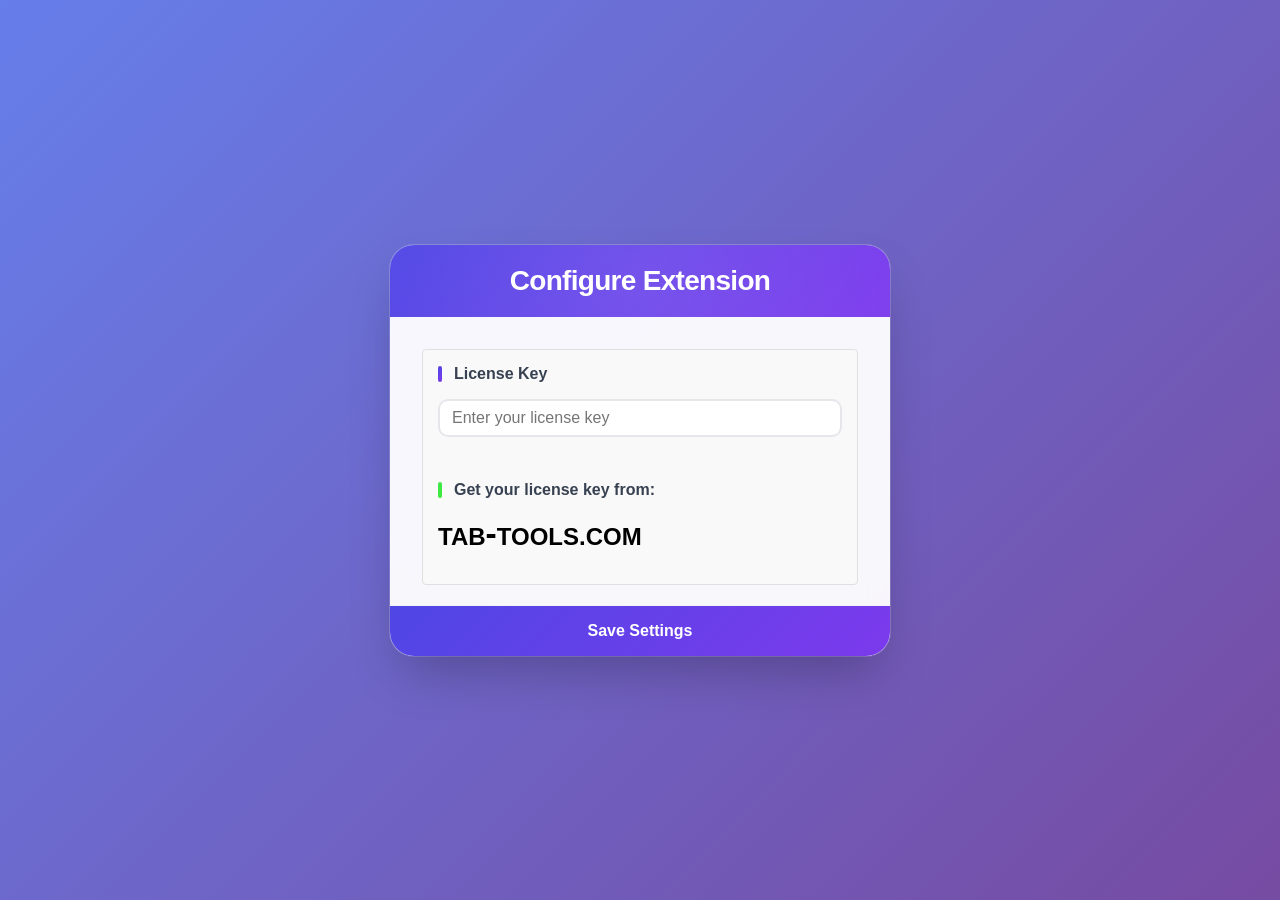
<file: source/config.html>
<!DOCTYPE html>
<html lang="en">
<head>
    <meta charset="UTF-8">
    <meta name="viewport" content="width=device-width, initial-scale=1.0">
    <title>Configure Extension</title>
    <link rel="stylesheet" href="./style.css">

</head>
<body>
    <div id="dropdown-container">
        <div class="header">
            <h3>Configure Extension</h3>
        </div>
        
        <div class="content">
            <div class="license-section" id="licenseSection">
                <!-- Collapsed view (shown when license is valid) -->
                <div id="licenseCollapsed" style="display: none;">
                    <div class="license-validated">
                        <span class="checkmark">✓</span> License Validated
                        <button class="expand-button" onclick="toggleLicenseDetails()">Show Details</button>
                    </div>
                </div>

                <!-- Expanded view (shown when entering license or when clicking Show Details) -->
                <div id="licenseDetails">
                    <div class="section-title">License Key</div>
                    <div class="input-group">
                        <input type="text" id="license-key" placeholder="Enter your license key">
                        <div id="license-status" class="license-status"></div>
                        <br></br>
                        <div class="section-get-key-title">Get your license key from:</div>
                        <h2>
                            TAB<span style="font-weight: bold; font-size: 1.4em;">-</span>TOOLS.COM
                        </h2>
                          
                    </div>
                </div>
            </div>

            <div id="config-content" style="display: none;">
                <div class="filter-section">
                    <div class="section-title">Filter Settings</div>
                    <div class="filter-headers">
                        <div class="dropdown-group">
                            <label>Filter</label>
                        </div>
                        <div class="dropdown-group">
                            <label>Parameter To Update</label>
                        </div>
                        <div style="flex: 0 0 36px;"></div>
                    </div>
                    <div id="filters-container"></div>
                    <div class="empty-state" id="empty-state">
                        <h4>No filters configured</h4>
                        <p>Add your first filter to get started.</p>
                    </div>
                    <button id="add-dropdown">+ Add Filter</button>
                </div>

                <div class="filter-section">
                    <div class="section-title">Default Values</div>
                    <div class="input-group">
                        <label>All Selected Value</label>
                        <input type="text" id="all-selected-value" placeholder="Default: .*" value=".*">
                    </div>
                    <div class="input-group">
                        <label>Nothing Selected Value</label>
                        <input type="text" id="nothing-selected-value" placeholder="Default: ^$" value="^$">
                    </div>
                </div>
            </div>
        </div>
        
        <div class="actions">
            <button id="save-settings">Save Settings</button>
        </div>
    </div>

    <script src="./tableau.extensions.1.latest.min.js"></script>
    <script src="./config.js"></script>
</body>
</html>
</file>
<file: source/style.css>
* {
    margin: 0;
    padding: 0;
    box-sizing: border-box;
}

body {
    font-family: 'Inter', -apple-system, BlinkMacSystemFont, 'Segoe UI', Roboto, sans-serif;
    background: linear-gradient(135deg, #667eea 0%, #764ba2 100%);
    min-height: 100vh;
    display: flex;
    justify-content: center;
    align-items: center;
    padding: 20px;
    overflow-x: hidden;
}

body::before {
    content: '';
    position: fixed;
    top: 0;
    left: 0;
    right: 0;
    bottom: 0;
    background: url('data:image/svg+xml,<svg width="60" height="60" viewBox="0 0 60 60" xmlns="http://www.w3.org/2000/svg"><g fill="none" fill-rule="evenodd"><g fill="%23ffffff" fill-opacity="0.03"><circle cx="30" cy="30" r="2"/></g></svg>') repeat;
    pointer-events: none;
    z-index: -1;
}

#dropdown-container {
    background: rgba(255, 255, 255, 0.95);
    backdrop-filter: blur(20px);
    border-radius: 24px;
    box-shadow: 
        0 25px 50px -12px rgba(0, 0, 0, 0.25),
        0 0 0 1px rgba(255, 255, 255, 0.2);
    max-width: 500px;
    width: 100%;
    padding: 0;
    overflow: hidden;
    transition: all 0.3s cubic-bezier(0.4, 0, 0.2, 1);
    position: relative;
}

#dropdown-container:hover {
    transform: translateY(-2px);
    box-shadow: 
        0 32px 64px -12px rgba(0, 0, 0, 0.35),
        0 0 0 1px rgba(255, 255, 255, 0.3);
}

.header {
    background: linear-gradient(135deg, #4f46e5 0%, #7c3aed 100%);
    padding: 20px;
    text-align: center;
    position: relative;
    overflow: hidden;
}

.header::before {
    content: '';
    position: absolute;
    top: -50%;
    left: -50%;
    width: 200%;
    height: 200%;
    background: radial-gradient(circle, rgba(255,255,255,0.1) 0%, transparent 70%);
    animation: shimmer 3s ease-in-out infinite;
}

@keyframes shimmer {
    0%, 100% { transform: rotate(0deg); }
    50% { transform: rotate(180deg); }
}

.header h3 {
    font-size: 28px;
    font-weight: 700;
    color: white;
    margin: 0;
    position: relative;
    z-index: 1;
    letter-spacing: -0.025em;
}

.content {
    padding: 32px;
    padding-bottom: 0px;
}

.filter-section {
    margin-bottom: 32px;
}

.section-title {
    font-size: 16px;
    font-weight: 600;
    color: #374151;
    margin-bottom: 16px;
    display: flex;
    align-items: center;
}

.section-title::before {
    content: '';
    width: 4px;
    height: 16px;
    background: linear-gradient(135deg, #4f46e5, #7c3aed);
    border-radius: 2px;
    margin-right: 12px;
}


.section-get-key-title {
    font-size: 16px;
    font-weight: 600;
    color: #374151;
    margin-bottom: 16px;
    display: flex;
    align-items: center;
}

.section-get-key-title::before {
    content: '';
    width: 4px;
    height: 16px;
    background: linear-gradient(135deg, #46e54b, #3aed3a);
    border-radius: 2px;
    margin-right: 12px;
}
section-get-key-title



.filter-headers {
    gap: 16px;
    margin-bottom: 3px;
    margin-left: 3px;
    padding: 0;
}

.filter-headers .dropdown-group {
    flex: 1;
    margin-bottom: 0;
}

.filter-headers label {
    display: block;
    font-size: 16px;
    font-weight: 500;
    color: #6b7280;
    margin-bottom: 0;
    transition: color 0.2s ease;
}

.dropdown-wrapper {
    display: flex;
    gap: 16px;
    margin-bottom: 12px;
    align-items: flex-start;
}

.dropdown-group {
    flex: 1;
    position: relative;
}

.dropdown-group label {
    display: block;
    font-size: 14px;
    font-weight: 500;
    color: #6b7280;
    margin-bottom: 4px;
    transition: color 0.2s ease;
}

.filter-dropdown, .parameter-dropdown {
    width: 100%;
    padding: 5px 5px;
    font-size: 16px;
    border: 2px solid #e5e7eb;
    border-radius: 10px;
    background: white;
    transition: all 0.2s cubic-bezier(0.4, 0, 0.2, 1);
    outline: none;
    font-family: inherit;
}

.filter-dropdown:focus, .parameter-dropdown:focus {
    border-color: #4f46e5;
    box-shadow: 0 0 0 3px rgba(79, 70, 229, 0.1);
    transform: translateY(-1px);
}

.filter-dropdown:hover, .parameter-dropdown:hover {
    border-color: #d1d5db;
    transform: translateY(-1px);
}

.dropdown-group:focus-within label {
    color: #4f46e5;
}

.delete-button {
    background: #ef4444;
    color: white;
    border: none;
    width: 36px;
    height: 36px;
    border-radius: 12px;
    /*display: flex;*/
    align-items: center;
    justify-content: center;
    cursor: pointer;
    transition: all 0.2s cubic-bezier(0.4, 0, 0.2, 1);
    font-size: 18px;
    flex-shrink: 0;
    vertical-align: middle;
}

.delete-button:hover {
    background: #dc2626;
    transform: translateY(-2px);
    box-shadow: 0 8px 25px -8px rgba(239, 68, 68, 0.4);
}

.delete-button:active {
    transform: translateY(0);
}

#add-dropdown {
    background: linear-gradient(135deg, #10b981 0%, #059669 100%);
    color: white;
    border: none;
    padding: 10px 32px;
    margin-top: 5px;
    font-size: 16px;
    font-weight: 600;
    border-radius: 12px;
    cursor: pointer;
    transition: all 0.2s cubic-bezier(0.4, 0, 0.2, 1);
    width: 100%;
    position: relative;
    overflow: hidden;
}

#add-dropdown::before {
    content: '';
    position: absolute;
    top: 0;
    left: -100%;
    width: 100%;
    height: 100%;
    background: linear-gradient(90deg, transparent, rgba(255,255,255,0.2), transparent);
    transition: left 0.5s;
}

#add-dropdown:hover::before {
    left: 100%;
}

#add-dropdown:hover {
    transform: translateY(-2px);
    box-shadow: 0 12px 25px -8px rgba(16, 185, 129, 0.4);
}

#add-dropdown:disabled {
    background: #d1d5db;
    cursor: not-allowed;
    transform: none;
    box-shadow: none;
}

#add-dropdown:disabled::before {
    display: none;
}

.actions {
    border-top: 1px solid #f3f4f6;
    padding: 0px 32px;
    margin: 0 -32px -0px;
    background: #fafafa;
}

#save-settings {
    background: linear-gradient(135deg, #4f46e5 0%, #7c3aed 100%);
    color: white;
    border: none;
    padding: 16px 32px;
    font-size: 16px;
    font-weight: 600;
    border-radius: 0px;
    cursor: pointer;
    transition: all 0.2s cubic-bezier(0.4, 0, 0.2, 1);
    width: 100%;
    position: relative;
    overflow: hidden;
}

#save-settings::before {
    content: '';
    position: absolute;
    top: 0;
    left: -100%;
    width: 100%;
    height: 100%;
    background: linear-gradient(90deg, transparent, rgba(255,255,255,0.2), transparent);
    transition: left 0.5s;
}

#save-settings:hover::before {
    left: 100%;
}

#save-settings:hover {
    transform: translateY(-2px);
    box-shadow: 0 12px 25px -8px rgba(79, 70, 229, 0.4);
}

.empty-state {
    text-align: center;
    padding: 10px 20px;
    color: #6b7280;
}

.empty-state svg {
    width: 64px;
    height: 64px;
    margin: 0 auto 16px;
    opacity: 0.5;
}

.empty-state h4 {
    font-size: 18px;
    font-weight: 600;
    margin-bottom: 8px;
    color: #374151;
}

.empty-state p {
    font-size: 14px;
    line-height: 1.5;
}

@media (max-width: 640px) {
    .dropdown-wrapper {
        flex-direction: column;
        gap: 16px;
    }
    
    .delete-button {
        align-self: stretch;
        width: 100%;
    }
    
    .content {
        padding: 24px;
    }
    
    .header {
        padding: 24px;
    }
    
    .actions {
        padding: 20px 24px;
        margin: 0 -24px -24px;
    }
}

/* Smooth entrance animation */
#dropdown-container {
    animation: slideUp 0.6s cubic-bezier(0.4, 0, 0.2, 1);
}

@keyframes slideUp {
    from {
        opacity: 0;
        transform: translateY(30px);
    }
    to {
        opacity: 1;
        transform: translateY(0);
    }
}

.input-group {
    margin-bottom: 16px;
}

.input-group label {
    display: block;
    font-size: 14px;
    font-weight: 500;
    color: #6b7280;
    margin-bottom: 4px;
    transition: color 0.2s ease;
}

.input-group input {
    width: 100%;
    padding: 8px 12px;
    font-size: 16px;
    border: 2px solid #e5e7eb;
    border-radius: 10px;
    background: white;
    transition: all 0.2s cubic-bezier(0.4, 0, 0.2, 1);
    outline: none;
    font-family: inherit;
}

.input-group input:focus {
    border-color: #4f46e5;
    box-shadow: 0 0 0 3px rgba(79, 70, 229, 0.1);
    transform: translateY(-1px);
}

.input-group input:hover {
    border-color: #d1d5db;
    transform: translateY(-1px);
}

.license-section {
    margin-bottom: 20px;
    padding: 15px;
    border: 1px solid #e0e0e0;
    border-radius: 4px;
    background-color: #f9f9f9;
}

.license-validated {
    display: flex;
    align-items: center;
    color: #4CAF50;
    font-weight: 500;
    padding: 8px 0;
}

.checkmark {
    font-size: 18px;
    margin-right: 8px;
}

.expand-button {
    margin-left: auto;
    background: none;
    border: none;
    color: #666;
    cursor: pointer;
    font-size: 14px;
    padding: 4px 8px;
    text-decoration: underline;
}

.expand-button:hover {
    color: #333;
}

.license-status {
    margin-top: 8px;
    font-size: 14px;
}

.license-status.valid {
    color: #4CAF50;
}

.license-status.invalid {
    color: #f44336;
}

.license-info {
    margin-top: 8px;
    font-size: 14px;
}
</file>
